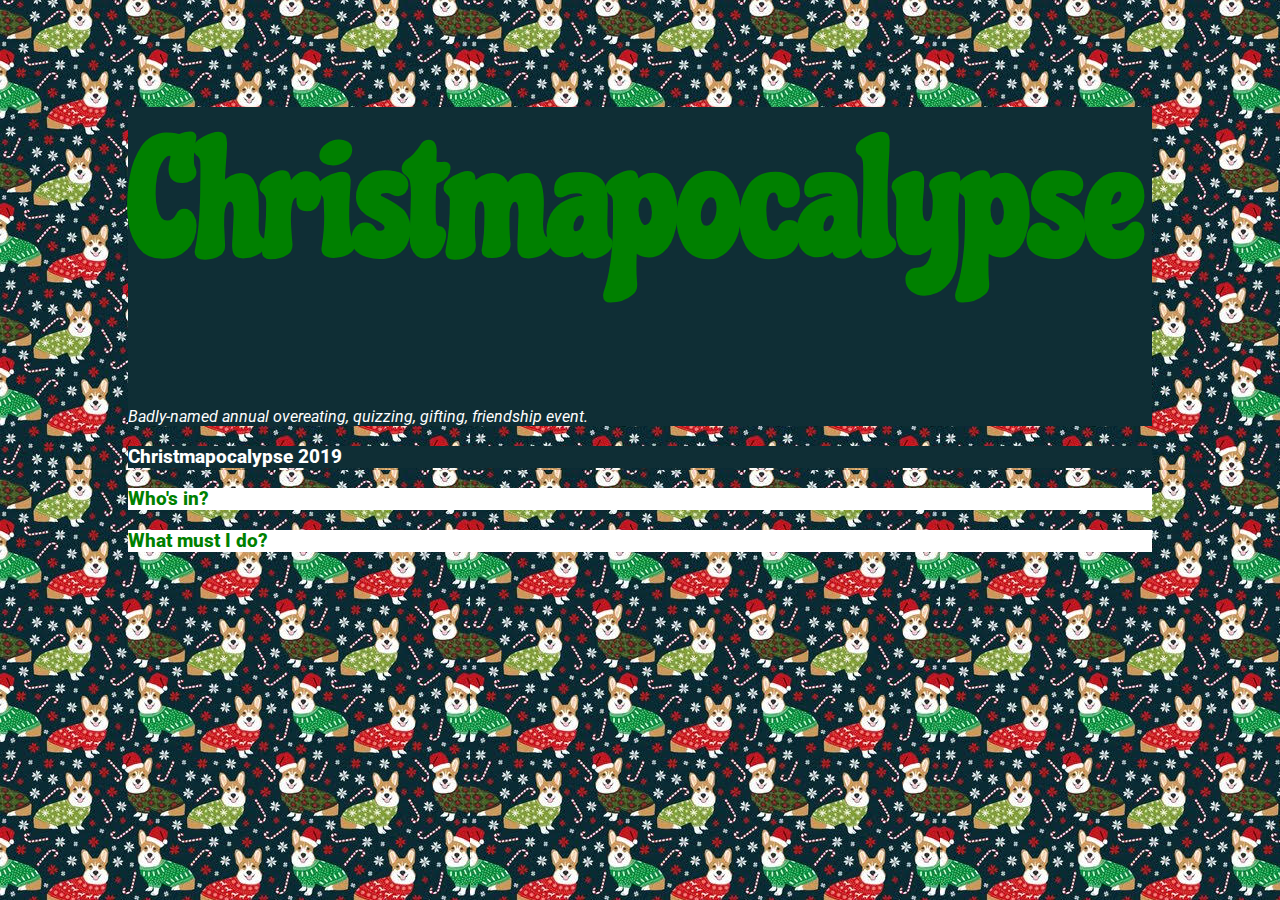
<file: 2019.html>
<!DOCTYPE html>
<html lang="en">

  <head>

    <meta charset="utf-8">
    <meta name="viewport" content="width=device-width, initial-scale=1, shrink-to-fit=no">
    <meta name="description" content="Christmapocalypse is an annual overeating, quizzing, gifting, friendship bonanza.">

    <title>Christmapocalypse | 2019</title>
	
	<link rel="shortcut icon" href="/favicon.ico" type="image/x-icon">
	<link rel="icon" href="/favicon.ico" type="image/x-icon">

    <!-- Bootstrap core CSS -->
<link rel="stylesheet" href="https://stackpath.bootstrapcdn.com/bootstrap/4.1.3/css/bootstrap.min.css" integrity="sha384-MCw98/SFnGE8fJT3GXwEOngsV7Zt27NXFoaoApmYm81iuXoPkFOJwJ8ERdknLPMO" crossorigin="anonymous">

    <!-- Custom fonts -->
    <link href="https://fonts.googleapis.com/css?family=Chicle|Roboto" rel="stylesheet">

    <!-- Custom styles -->
	<link href="css/main.css" rel="stylesheet">

  </head>
  <body id="page-top">
	<!-- Header-->
	<div class="card">
		<div class="card-body">
			<h1 class="display-1"><a href="/">Christmapocalypse</a></h1>
			<p class="italics">Badly-named annual overeating, quizzing, gifting, friendship event.</p>
		</div>
	</div>
	
	<!-- Title card -->
	<div class="card white">
		<div class="card-body">
			<h3 class="card-title">Christmapocalypse 2019</h3>
		</div>
	</div>
	
	<div class="card-year">
		<div class="card-body">
			<h3 class="card-title">Who's in?</h3>
		</div>
	</div>
	<div class="year-details">
		<p class="question">Matt “Chelyabinsk” Barge</p>
		<p class="question">Bridget “that’s Dr to you” Calder</p>
		<p class="question">Annie “I don’t think of you” Brookestone</p>
		<p class="question">Sam “dreamz” Beckbessinger</p>
		<p class="question">Matthew “insert nickname” Proxenos</p>
		<p class="question">Danny “the socialist” Day</p>
		<p class="question">Georgina “Christmas Witch” Armstrong</p>
		</p>
	</div>
	
	<div class="card-year">
		<div class="card-body">
			<h3 class="card-title">What must I do?</h3>
		</div>
	</div>
	<div class="year-details">
		<p class="question">Come to Georgina's house. Eat a lot of food. Take a quiz. Come on, you know the drill.</p>
	</div>
	
    <!-- Scripts -->
	<script src="js/main.js"></script>
    <script src="https://code.jquery.com/jquery-3.3.1.slim.min.js" integrity="sha384-q8i/X+965DzO0rT7abK41JStQIAqVgRVzpbzo5smXKp4YfRvH+8abtTE1Pi6jizo" crossorigin="anonymous"></script>
    <script src="https://cdnjs.cloudflare.com/ajax/libs/popper.js/1.14.3/umd/popper.min.js" integrity="sha384-ZMP7rVo3mIykV+2+9J3UJ46jBk0WLaUAdn689aCwoqbBJiSnjAK/l8WvCWPIPm49" crossorigin="anonymous"></script>
    <script src="https://stackpath.bootstrapcdn.com/bootstrap/4.1.3/js/bootstrap.min.js" integrity="sha384-ChfqqxuZUCnJSK3+MXmPNIyE6ZbWh2IMqE241rYiqJxyMiZ6OW/JmZQ5stwEULTy" crossorigin="anonymous"></script>
  </body>
</html>
</file>
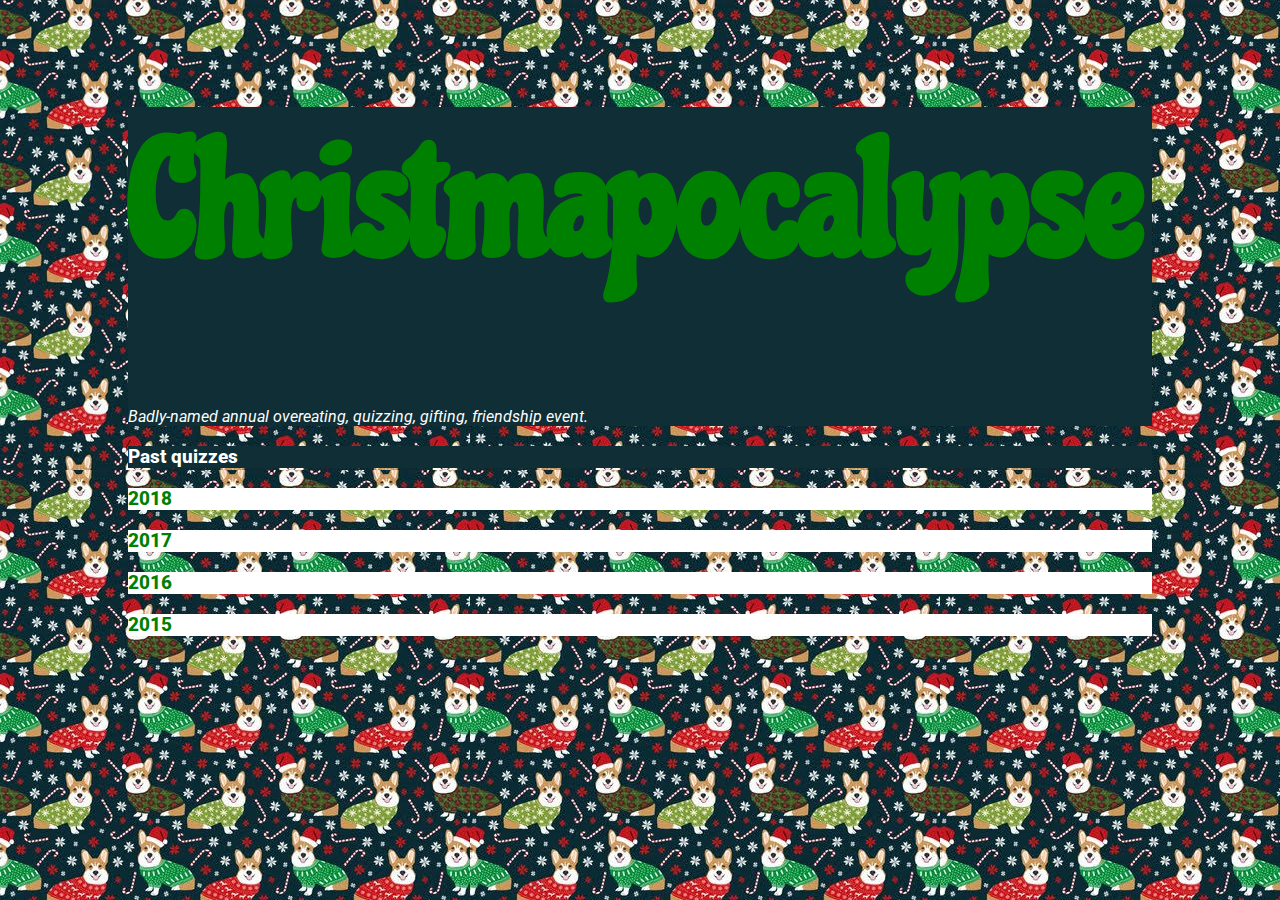
<file: past.html>
<!DOCTYPE html>
<html lang="en">

  <head>

    <meta charset="utf-8">
    <meta name="viewport" content="width=device-width, initial-scale=1, shrink-to-fit=no">
    <meta name="description" content="Christmapocalypse is an annual overeating, quizzing, gifting, friendship bonanza.">

    <title>Christmapocalypse | Past quizzes</title>
	
	<link rel="shortcut icon" href="/favicon.ico" type="image/x-icon">
	<link rel="icon" href="/favicon.ico" type="image/x-icon">

    <!-- Bootstrap core CSS -->
	<link rel="stylesheet" href="https://stackpath.bootstrapcdn.com/bootstrap/4.1.3/css/bootstrap.min.css" integrity="sha384-MCw98/SFnGE8fJT3GXwEOngsV7Zt27NXFoaoApmYm81iuXoPkFOJwJ8ERdknLPMO" crossorigin="anonymous">

    <!-- Custom fonts -->
    <link href="https://fonts.googleapis.com/css?family=Chicle|Roboto" rel="stylesheet">

    <!-- Custom styles -->
	<link href="css/main.css" rel="stylesheet">

  </head>
  <body id="page-top">
	<!-- Header-->
	<div class="card">
		<div class="card-body">
			<h1 class="display-1"><a href="/">Christmapocalypse</a></h1>
			<p class="italics">Badly-named annual overeating, quizzing, gifting, friendship event.</p>
		</div>
	</div>
	
	<!-- Title card -->
	<div class="card white">
		<div class="card-body">
			<h3 class="card-title">Past quizzes</h3>
		</div>
	</div>
	
	<div class="card-year">
		<div class="card-body">
			<h3 class="card-title">2018</h3>
		</div>
	</div>
	<div class="year-details">
		<p class="question">WINNER: SAM "TAKE THAT, DREW" BECKBESSINGER</p>
	</div>
	
	<div class="card-year">
		<div class="card-body">
			<h3 class="card-title">2017</h3>
		</div>
	</div>
	<div class="year-details">
		<p class="question">WINNER: DREW ROOS</p>
		<p class="question">Who won the 1953 Nobel Prize for Literature? (1)</p>
		<p class="answer">Answer: Winston Churchill</p>
		
		<p class="question">What is Marilyn Manson’s real name? (1)
		</p>
		<p class="answer">Answer: Brian</p>
		
		<p class="question">There is only one character on The Simpsons who is drawn with 5 fingers - who is it? (1)</p>
		<p class="answer">Answer: God</p>
		
		<p class="question">Sus Scrofa is listed as an invasive species in South Africa. What is it? (1)</p>
		<p class="answer">Answer: Wild Pigs</p>
		
		<p class="question">What does ARPANET stand for? (1)</p>
		<p class="answer">Answer: Advanced Research Projects Agency Network</p>
		
		<p class="question">Explain the popularity of the phrase “the quick brown fox jumps over the lazy dog” (1)</p>
		<p class="answer">Answer: it is an english alphabet pangram - all letters of the alphabet are present and it can be used to test typeface.</p>
		
		<p class="question">The Mini Cooper / Cooper “S” was a successful rally and racing car in the 1960s, with a body that was ALMOST identical to the popular small economy car. What’s the easiest way to identify an original racing Mini?  (1)</p>
		<p class="answer">Answer: the racing Mini has petrol caps on both sides, for fast refueling during a race.</p>
		
		<p class="question">What is the proper term for the surface of an athletics track? (1)</p>
		<p class="answer">Answer: the tartan</p>
		
		<p class="question">Who is the current Secretary General of the United Nations? (1)</p>
		<p class="answer">Answer: Antonio Guterrez</p>
		
		<p class="question">Why are Flamingos pink? (1)</p>
		<p class="answer">Answer: The combination of the algae and shrimp that they eat. Flamingos in zoos often turn white.</p>
		
		<p class="question">What bloody useful household item did Percy Spencer invent? (1)</p>
		<p class="answer">Answer: the microwave oven.</p>
		
		<p class="question">What is currently at the top of the Billboard Hot 100? (1)</p>
		<p class="answer">Answer: Rockstar by Post Malone.</p>
		
		<p class="question">Who married Reggie Dwight in 1984? (1)</p>
		<p class="answer">Answer: Renate Blauel</p>
		
		<p class="question">What is this actress’ name? (1)</p>
		<img class="quiz-img" src="img/allisonjanney.jpg">
		<p class="answer">Answer: Allison Janney</p>
	</div>
	
	<div class="card-year">
		<div class="card-body">
			<h3 class="card-title">2016</h3>
		</div>
	</div>
	<div class="year-details">
		<p class="question">WINNER: MATTHEW BARGE</p>
		<p class="question">What does SIM in SIM card stand for? (1)</p>
		<p class="answer">Answer: Subscriber Identity Module</p>
		
		<p class="question">What is the technical term for words like these: good/home, shag/rich, pint/shot/riot, book/cool (2)</p>
		<p class="answer">Answer: textonyms</p>
		
		<p class="question">Where do these mottos come from?</p>
		<p class="question">a) Heart to god, hand to man (1)</p>
		<p class="answer">Answer: The Salvation Army</p>
		<p class="question">b) E pluribus anus (1)</p>
		<p class="answer">Answer: The college in “Community”</p>
		<p class="question">c) Ex unitate vires (1)</p>
		<p class="answer">Answer: The old South African motto</p>
		<p class="question">d) Dieu et mon droit (1)</p>
		<p class="answer">Answer: The British Monarchy</p>
		<p class="question">e) Sauver ou perir (1)</p>
		<p class="answer">Answer: The pompiers of Paris (fire brigade)</p>
		
		<p class="question">What notable event happened in Chelyabinsk in 2013? (1)</p>
		<p class="answer">Answer: A meteor strike</p>
		
		<p class="question">List up to 4 different words for vagina in languages OTHER than English</p>
		<p class="answer">(0.5 points each, one per language please)</p>
		
		<p class="question">What does EPCOT (as in centre) stand for? (1)</p>
		<p class="answer">Answer: Experimental Prototype City of Tomorrow</p>
		
		<p class="question">What does SCUBA (as in diver) stand for? (1)</p>
		<p class="answer">Answer: Self Contained Underwater Breathing Apparatus</p>
		
		<p class="question">Name the only venomous primate (1)</p>
		<p class="answer">Answer:  Slow Loris</p>
		
		<p class="question">"God brought them out of Egypt; he hath as it were the strength of a _______" (1) - Numbers 23:22</p>
		<p class="answer">Answer: Unicorn</p>
		
		<p class="question">What was Onans sin? (1)</p>
		<p class="answer">Answer: Spilling his seed (masturbation)</p>
		
		<p class="question">Please supply the (official) collective nouns for these animals:</p>
		<p class="question">1. Ferrets (1)</p>
		<p class="answer">Answer: business
		</p>
		<p class="question">2. Goats (1)</p>
		<p class="answer">Answer: Tribe, Trip, Drove, Herd, Flock</p>
		<p class="question">3. Jellyfish (1)</p>
		<p class="answer">Answer: fluther or smack
		</p>
		<p class="question">4. Ladybirds (1)</p>
		<p class="answer">Answer: loveliness
		</p>
		<p class="question">5. Lemurs (1)</p>
		<p class="answer">Answer: congress, plot, conspiracy, troop
		</p>
		<p class="question">6. Pugs (1)</p>
		<p class="answer">Answer: grumble
		</p>
		
		<p class="question">A.A Milne was taught maths by ______ (1)</p>
		<p class="answer">Answer: HG Wells</p>
		
		<p class="question">Who was it that said: "Military men are just dumb, stupid animals to be used as pawns in foreign policy" (1)</p>
		<p class="answer">Answer: Henry Kissinger</p>
		
		<p class="question">Who was it that said: "When the President does it, that means it's not illegal" (1)</p>
		<p class="answer">Answer: Richard Nixon</p>
	</div>
	
	<div class="card-year">
		<div class="card-body">
			<h3 class="card-title">2015</h3>
		</div>
	</div>
	<div class="year-details">
		<p class="question">What is the difference, if any, between a china dinner plate and a porcelain dinner plate? (1)</p>
		<p class="answer">Answer: both are “ceramic” but porcelain is fired at a higher temperature, so it is harder and more durable than china.</p>
		<p class="question">Bonus point: what about bone china? (1)</p>
		<p class="answer">Answer: bone china is the strongest, is partially translucent, and is made from bone ash.</p>
		
		<p class="question">Whitney Houston’s hit song from The Bodyguard “I will always love you” was a cover of another artist’s song. Name that artist. (1)</p>
		<p class="answer">Answer: Dolly Parton</p>
		
		<p class="question">Pet Shop Boy’s hit song “You were always on my mind” was also a cover of another artist’s song. Name that artist. (1)</p>
		<p class="answer">Answer: Willie Nelson / Elvis Presley / John Wesley Ryles / BJ Thomas / Gwen McCrae / Brenda Lee</p>
		
		<p class="question">Tell me either MC Hammer’s or Vanilla Ice’s real name. (1)</p>
		<p class="answer">Answer: Stanley Kirk Burrell</p>
		<p class="answer">Answer: Robert Matthew Van Winkle</p>
		
		<p class="question">Which one of these is a quote from Voltaire? (1)</p>
		<ul>
			<li	class="question-sub">I disapprove of what you say, but I will defend to the death your right to say it.</li>
			<li class="question-sub">To learn who rules over you, simply find out who you are not allowed to criticise.</li>
			<li class="question-sub">Those who can make you believe absurdities can make you commit atrocities.</li>
		</ul>
		<p class="answer">Answer:
		Those who can make you believe absurdities can make you commit atrocities.
		</p>
		
		<p class="question">What does ichtyarchy mean? (1)</p>
		<p class="answer">Answer: to be ruled by fishes.</p>
		
		<p class="question">Today is the day of Reconciliation. The date was chosen because of its significance to both Afrikaners and Africans. What was commemorated on this day before it became Reconciliation Day? (Afrikaner or African, and a bonus point if you know both). (1) (1)</p>
		<p class="answer">Answer: The Day of the Vow / Covenant</p>
		<p class="answer">Answer: Dingaan’s day</p>
		
		<p class="question">Name four television series, past or present, produced by ShondaLand (4)</p>
		<p class="answer">Answer: Grey’s Anatomy, Private Practice, How to get away with murder, Off the Map, Scandal, The Catch.</p>
		
		<p class="question">Which one of these is not a real animal? (1)</p>
		<ul>
			<li class="question-sub">Hobo Spider</li>
			<li class="question-sub">Spiny Lumpsucker</li>
			<li class="question-sub">Pinocchio Shrimp</li>
			<li class="question-sub">Water Dragon</li>
			<li class="question-sub">Velvet Worm</li>
		</ul>
		<p class="answer">Answer: They are all real.</p>
		
		<p class="question">What is the Rotten Tomatoes score for The Phantom Menace? (nearest estimate wins) (1)</p>
		<p class="answer">Answer: 55%</p>
		
		<p class="question">According to Forbes Magazine, who was the highest paid actor of 2015, and who was the highest paid actress? (2)</p>
		<p class="answer">Answer: Robert Downey Jnr ($80m)</p>
		<p class="answer">Answer: Jennifer Lawrence ($52m)</p>
		
		<p class="question">Estimate the difference in pay between them (best estimate wins). (1)</p>
		<p class="answer">Answer: $28m / 35%</p>
	</div>
			
    <!-- Scripts -->
	<script src="js/main.js"></script>
    <script src="https://code.jquery.com/jquery-3.3.1.slim.min.js" integrity="sha384-q8i/X+965DzO0rT7abK41JStQIAqVgRVzpbzo5smXKp4YfRvH+8abtTE1Pi6jizo" crossorigin="anonymous"></script>
    <script src="https://cdnjs.cloudflare.com/ajax/libs/popper.js/1.14.3/umd/popper.min.js" integrity="sha384-ZMP7rVo3mIykV+2+9J3UJ46jBk0WLaUAdn689aCwoqbBJiSnjAK/l8WvCWPIPm49" crossorigin="anonymous"></script>
    <script src="https://stackpath.bootstrapcdn.com/bootstrap/4.1.3/js/bootstrap.min.js" integrity="sha384-ChfqqxuZUCnJSK3+MXmPNIyE6ZbWh2IMqE241rYiqJxyMiZ6OW/JmZQ5stwEULTy" crossorigin="anonymous"></script>
  </body>
</html>
</file>
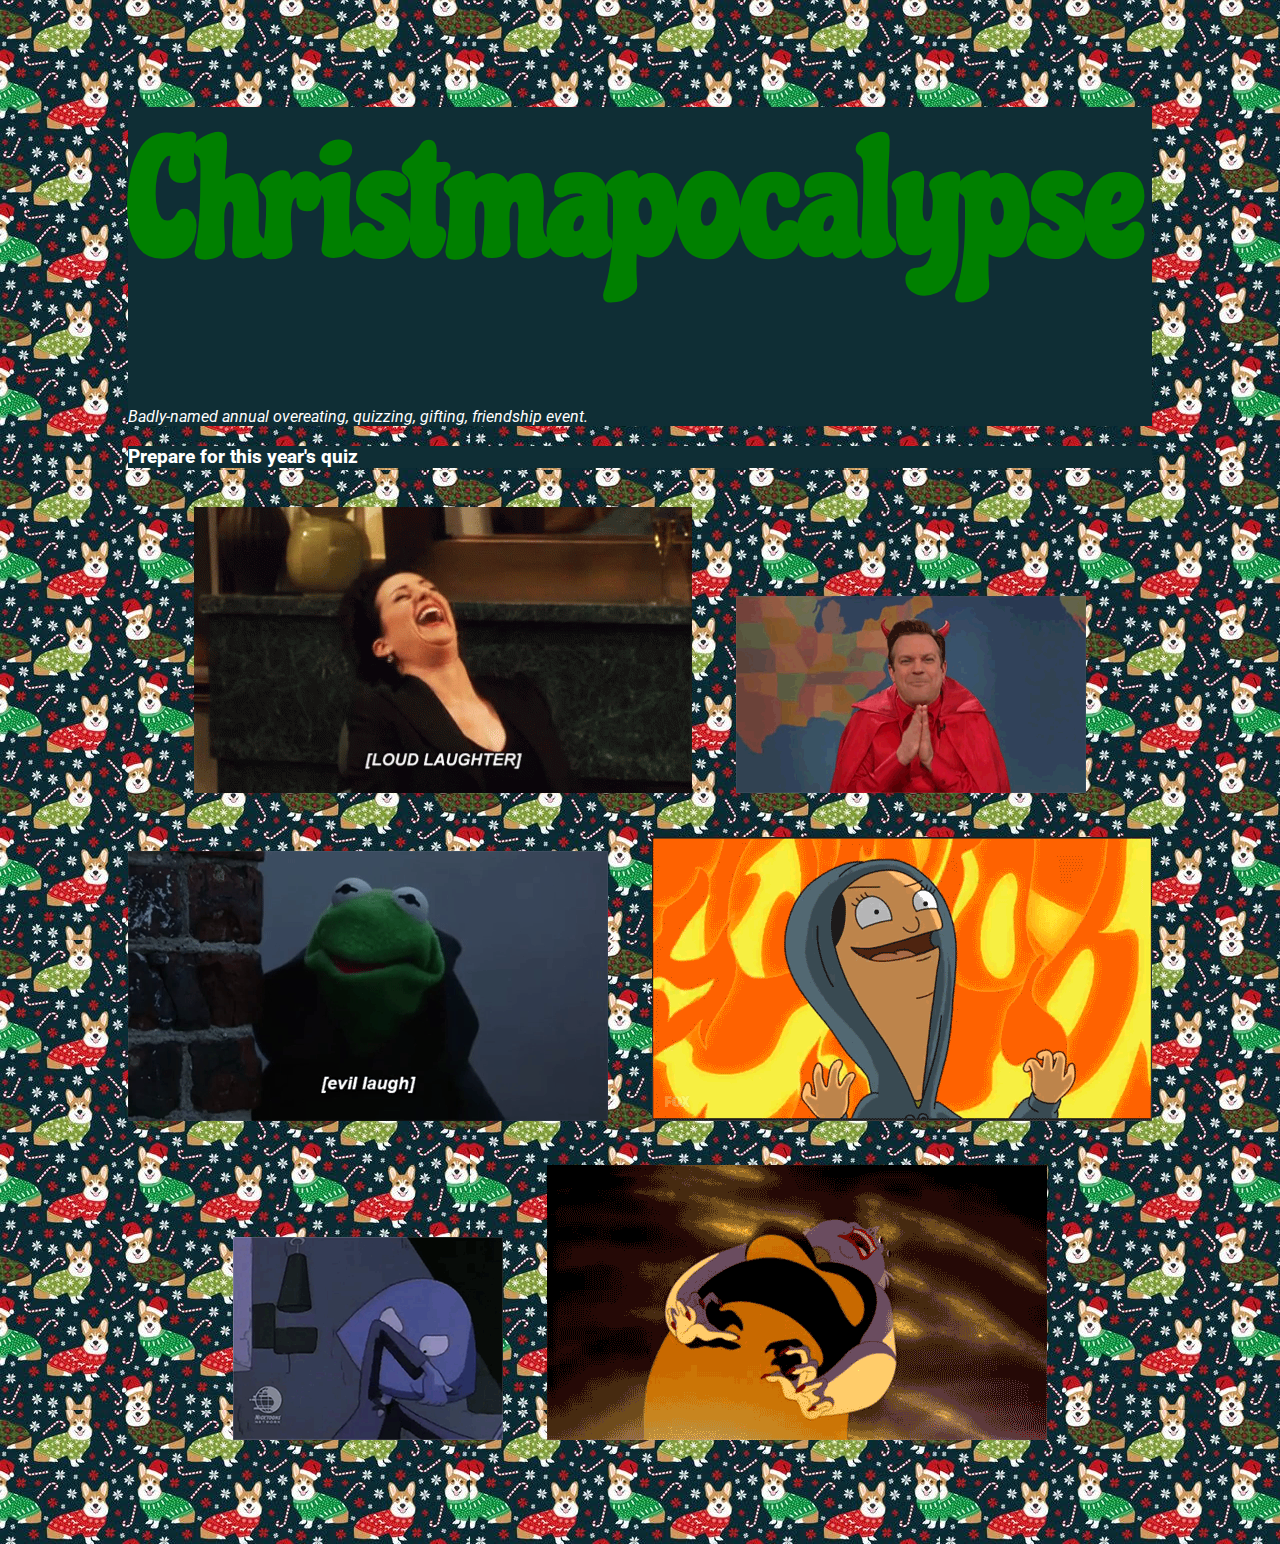
<file: prepare.html>
<!DOCTYPE html>
<html lang="en">

  <head>

    <meta charset="utf-8">
    <meta name="viewport" content="width=device-width, initial-scale=1, shrink-to-fit=no">
    <meta name="description" content="Christmapocalypse is an annual overeating, quizzing, gifting, friendship bonanza.">

    <title>Christmapocalypse | Prepare for 2018</title>
	
	<link rel="shortcut icon" href="/favicon.ico" type="image/x-icon">
	<link rel="icon" href="/favicon.ico" type="image/x-icon">

    <!-- Bootstrap core CSS -->
<link rel="stylesheet" href="https://stackpath.bootstrapcdn.com/bootstrap/4.1.3/css/bootstrap.min.css" integrity="sha384-MCw98/SFnGE8fJT3GXwEOngsV7Zt27NXFoaoApmYm81iuXoPkFOJwJ8ERdknLPMO" crossorigin="anonymous">

    <!-- Custom fonts -->
    <link href="https://fonts.googleapis.com/css?family=Chicle|Roboto" rel="stylesheet">

    <!-- Custom styles -->
	<link href="css/main.css" rel="stylesheet">

  </head>
  <body id="page-top">
	<!-- Header-->
	<div class="card">
		<div class="card-body">
			<h1 class="display-1"><a href="/">Christmapocalypse</a></h1>
			<p class="italics">Badly-named annual overeating, quizzing, gifting, friendship event.</p>
		</div>
	</div>
	
	<!-- Title card -->
	<div class="card white">
		<div class="card-body">
			<h3 class="card-title">Prepare for this year's quiz</h3>
		</div>
	</div>
	<div class="container img-container">
		<img src="img/laugh.gif" class="img-fluid">
		<img src="img/evil-laugh.gif" class="img-fluid">
		<img src="img/evil-kermit.gif" class="img-fluid">
		<img src="img/evil-laughter.gif" class="img-fluid">
		<img src="img/happy-evil.gif" class="img-fluid">
		<img src="img/ursula-laugh.gif" class="img-fluid">
	</div>
	
    <!-- Scripts -->
    <script src="https://code.jquery.com/jquery-3.3.1.slim.min.js" integrity="sha384-q8i/X+965DzO0rT7abK41JStQIAqVgRVzpbzo5smXKp4YfRvH+8abtTE1Pi6jizo" crossorigin="anonymous"></script>
    <script src="https://cdnjs.cloudflare.com/ajax/libs/popper.js/1.14.3/umd/popper.min.js" integrity="sha384-ZMP7rVo3mIykV+2+9J3UJ46jBk0WLaUAdn689aCwoqbBJiSnjAK/l8WvCWPIPm49" crossorigin="anonymous"></script>
    <script src="https://stackpath.bootstrapcdn.com/bootstrap/4.1.3/js/bootstrap.min.js" integrity="sha384-ChfqqxuZUCnJSK3+MXmPNIyE6ZbWh2IMqE241rYiqJxyMiZ6OW/JmZQ5stwEULTy" crossorigin="anonymous"></script>
  </body>
</html>
</file>
<file: css/main.css>
body {
	font-family: 'Roboto', sans-serif;
	margin: 0;
	background: url("../img/corgis.jpg") repeat;
	color: #0F2E35;
	padding-bottom: 80px;
}

a {
	color: green;
	text-decoration: none;
}

a:hover {
	color: green;
	text-decoration: none;
}

.display-1 {
	color: white;
}

h1 {
	font-family: 'Chicle', sans-serif;
	font-size: 10em;
}

h3 {
	font-weight: 800;
}

.card {
	background: #0F2E35;
	color: white;
	width: 80vw;
	margin: auto;
	margin-top: 20px;
}

.white {
	backgroumd: white;
}

.green {
	background: white;
	width: 30vw;
	margin: 20vw, ;
	text-align: center;
	color: green;
}

.small {
	background: white;
	color: red;
	width: 30vw;
	margin: 20vw, ;
	text-align: center;
}

.card-year {
	color: green;
	background-color: white;
	cursor: pointer;
	width: 80vw;
	margin: auto;
	margin-top: 20px;
}

.active, .card-year:hover {
  background-color: #F5FFF7;
}


.year-details {
	display: none;
	width: 80vw;
	margin: auto;
	background-color: white;
	padding-bottom: 50px;
	overflow: hidden;
	transition: max-height 0.2s ease-out;
}

.question {
	font-weight: bold;
	line-height: 1;
	padding-top: 20px;
	padding-left: 20px;
	padding-right: 20px;
}

.question-sub {
	padding-top: 0px;
	padding-left: 20px;
	padding-right: 20px;
}

.answer {
	font-weight: lighter;
	line-height: 1;
	padding-top: 0px;
	padding-left: 20px;
	padding-right: 20px;
}

.img-container {
	text-align: center;
}

.img-fluid {
	padding: 20px;
}

.quiz-img {
	padding-left: 20px;
	max-width: 40vw;
}

.italics {
	font-style: oblique;
}

.strong {
	font-weight: 900;
	text-decoration: underline;
}

.gallery {
	width: 80vw;
	margin: auto;
	margin-top: 20px;
}

.img-thumbnail {
	max-width: 40vw;
	margin-top: 20px;
}

@media (max-width: 815px) {
	h1 {
		font-size: 8em;
	}
	
	.display-1 {
		font-size: 4em;
	}
}

@media (max-width: 570px) {
	.small {
		width: 80vw;	
	}
	
	.green {
		width: 80vw;
	}
	
	h3 {
		font-size: 1em;
	}
	
	.display-1 {
		font-size: 2em;
	}
}
</file>
